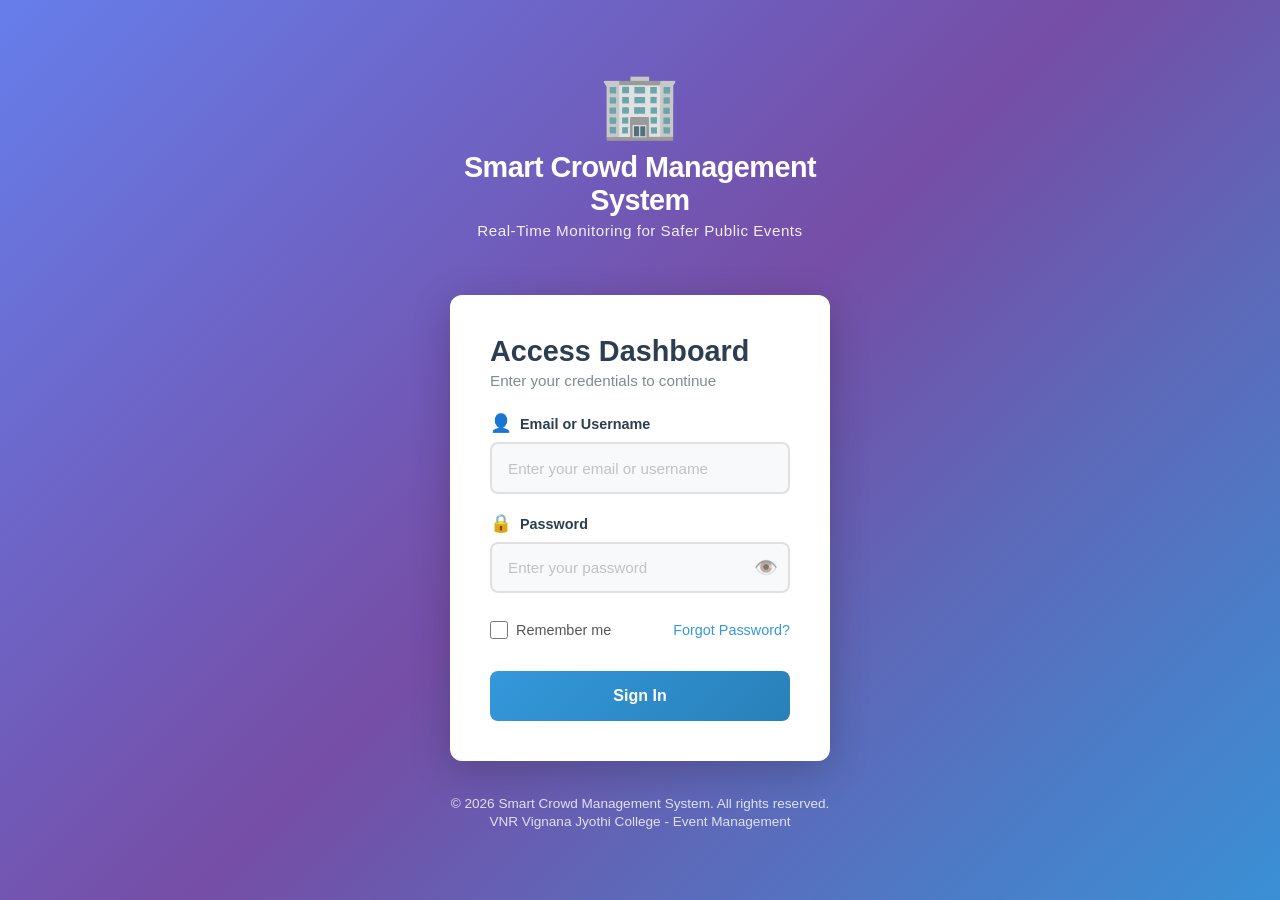
<file: login.html>
<!DOCTYPE html>
<html lang="en">

<head>
    <meta charset="UTF-8">
    <meta name="viewport" content="width=device-width, initial-scale=1.0">
    <title>Login - Smart Crowd Management System</title>
    <link rel="stylesheet" href="login-style.css">
</head>

<body class="login-body">
    <!-- Background gradient -->
    <div class="background-animation"></div>

    <!-- Login Container -->
    <div class="login-container">
        <!-- Logo & Branding Section -->
        <div class="login-header">
            <div class="logo-section">
                <h1 class="logo-title">🏢</h1>
                <h2 class="system-name">Smart Crowd Management System</h2>
                <p class="system-tagline">Real-Time Monitoring for Safer Public Events</p>
            </div>
        </div>

        <!-- Login Form Card -->
        <div class="login-card">
            <h3 class="login-title">Access Dashboard</h3>
            <p class="login-subtitle">Enter your credentials to continue</p>

            <form class="login-form" id="loginForm">
                <!-- Email/Username Field -->
                <div class="form-group">
                    <label for="email" class="form-label">
                        <span class="label-icon">👤</span>
                        Email or Username
                    </label>
                    <input type="text" id="email" name="email" class="form-input"
                        placeholder="Enter your email or username" required title="Enter your email or username"
                        aria-label="Email or Username">
                    <span class="error-message" id="emailError"></span>
                </div>

                <!-- Password Field -->
                <div class="form-group">
                    <label for="password" class="form-label">
                        <span class="label-icon">🔒</span>
                        Password
                    </label>
                    <div class="password-field">
                        <input type="password" id="password" name="password" class="form-input"
                            placeholder="Enter your password" required title="Enter your password"
                            aria-label="Password">
                        <button type="button" class="toggle-password" id="togglePassword"
                            title="Toggle password visibility" aria-label="Toggle password visibility">
                            <span id="passwordToggleIcon">👁️</span>
                        </button>
                    </div>
                    <span class="error-message" id="passwordError"></span>
                </div>

                <!-- Remember Me & Forgot Password -->
                <div class="form-options">
                    <label class="remember-me">
                        <input type="checkbox" id="rememberMe" name="rememberMe"
                            title="Remember my email for next login" aria-label="Remember me">
                        <span>Remember me</span>
                    </label>
                    <a href="#" class="forgot-password">Forgot Password?</a>
                </div>

                <!-- Login Button -->
                <button type="submit" class="login-button" id="loginBtn">
                    <span class="button-text">Sign In</span>
                    <span class="button-spinner" id="loginSpinner"></span>
                </button>

                <!-- Error Alert -->
                <div class="alert alert-error" id="alertError" style="display: none;">
                    <span class="alert-icon">❌</span>
                    <span class="alert-text" id="alertErrorText"></span>
                </div>

                <!-- Success Alert -->
                <div class="alert alert-success" id="alertSuccess" style="display: none;">
                    <span class="alert-icon">✅</span>
                    <span class="alert-text">Login successful! Redirecting...</span>
                </div>
            </form>


        </div>

        <!-- Footer -->
        <div class="login-footer">
            <p>&copy; 2026 Smart Crowd Management System. All rights reserved.</p>
            <p>VNR Vignana Jyothi College - Event Management</p>
        </div>
    </div>

    <!-- Script -->
    <script src="login-script.js"></script>
</body>

</html>
</file>
<file: login-style.css>
/* ============================================
   SMART CROWD MANAGEMENT - LOGIN PAGE STYLES
   Professional & Responsive Login Design
   ============================================ */

/* ============================================
   VARIABLES & GLOBAL STYLES
   ============================================ */
:root {
    --primary-color: #2c3e50;
    --secondary-color: #3498db;
    --accent-color: #e74c3c;
    --success-color: #27ae60;
    --light-bg: #ecf0f1;
    --border-radius: 12px;
    --box-shadow: 0 4px 15px rgba(0, 0, 0, 0.1);
    --transition: all 0.3s ease;
}

* {
    margin: 0;
    padding: 0;
    box-sizing: border-box;
}

html,
body {
    height: 100%;
    width: 100%;
}

body.login-body {
    font-family: 'Segoe UI', Tahoma, Geneva, Verdana, sans-serif;
    background: linear-gradient(135deg, #667eea 0%, #764ba2 100%);
    display: flex;
    justify-content: center;
    align-items: center;
    min-height: 100vh;
    position: relative;
    overflow: hidden;
}

/* ============================================
   BACKGROUND ANIMATION
   ============================================ */
.background-animation {
    position: fixed;
    top: 0;
    left: 0;
    width: 100%;
    height: 100%;
    background: linear-gradient(135deg,
            rgba(102, 126, 234, 0.9) 0%,
            rgba(118, 75, 162, 0.9) 50%,
            rgba(52, 152, 219, 0.9) 100%);
    z-index: -2;
    animation: gradientShift 15s ease infinite;
}

@keyframes gradientShift {

    0%,
    100% {
        background: linear-gradient(135deg, #667eea 0%, #764ba2 100%);
    }

    50% {
        background: linear-gradient(135deg, #764ba2 0%, #667eea 100%);
    }
}

/* ============================================
   LOGIN CONTAINER
   ============================================ */
.login-container {
    width: 100%;
    max-width: 420px;
    padding: 20px;
    position: relative;
    z-index: 1;
    display: flex;
    flex-direction: column;
    gap: 2rem;
}

/* ============================================
   LOGO & BRANDING
   ============================================ */
.login-header {
    text-align: center;
    color: white;
    animation: slideDown 0.6s ease;
}

@keyframes slideDown {
    from {
        opacity: 0;
        transform: translateY(-30px);
    }

    to {
        opacity: 1;
        transform: translateY(0);
    }
}

.logo-section {
    margin-bottom: 1.5rem;
}

.logo-title {
    font-size: 4rem;
    margin-bottom: 0.5rem;
    display: block;
    animation: bounce 1s ease infinite;
}

@keyframes bounce {

    0%,
    100% {
        transform: translateY(0);
    }

    50% {
        transform: translateY(-10px);
    }
}

.system-name {
    font-size: 1.8rem;
    font-weight: 700;
    margin-bottom: 0.3rem;
    letter-spacing: -0.5px;
}

.system-tagline {
    font-size: 0.95rem;
    opacity: 0.9;
    font-weight: 300;
    letter-spacing: 0.5px;
}

/* ============================================
   LOGIN CARD
   ============================================ */
.login-card {
    background: white;
    border-radius: var(--border-radius);
    padding: 2.5rem;
    box-shadow: 0 10px 40px rgba(0, 0, 0, 0.2);
    animation: slideUp 0.6s ease;
}

@keyframes slideUp {
    from {
        opacity: 0;
        transform: translateY(30px);
    }

    to {
        opacity: 1;
        transform: translateY(0);
    }
}

.login-title {
    font-size: 1.8rem;
    color: var(--primary-color);
    margin-bottom: 0.3rem;
    font-weight: 700;
}

.login-subtitle {
    font-size: 0.95rem;
    color: #7f8c8d;
    margin-bottom: 1.5rem;
}

/* ============================================
   FORM STYLES
   ============================================ */
.login-form {
    display: flex;
    flex-direction: column;
    gap: 1.2rem;
}

.form-group {
    display: flex;
    flex-direction: column;
    gap: 0.5rem;
}

.form-label {
    font-size: 0.9rem;
    font-weight: 600;
    color: var(--primary-color);
    display: flex;
    align-items: center;
    gap: 0.5rem;
}

.label-icon {
    font-size: 1.1rem;
}

.form-input {
    padding: 0.95rem 1rem;
    border: 2px solid #e0e0e0;
    border-radius: 8px;
    font-size: 0.95rem;
    font-family: inherit;
    transition: var(--transition);
    background: #f8f9fa;
}

.form-input:focus {
    outline: none;
    border-color: var(--secondary-color);
    background: white;
    box-shadow: 0 0 0 3px rgba(52, 152, 219, 0.1);
}

.form-input::placeholder {
    color: #bdc3c7;
}

/* ============================================
   PASSWORD FIELD
   ============================================ */
.password-field {
    position: relative;
    display: flex;
    align-items: center;
}

.password-field .form-input {
    width: 100%;
    padding-right: 45px;
}

.toggle-password {
    position: absolute;
    right: 12px;
    background: none;
    border: none;
    font-size: 1.2rem;
    cursor: pointer;
    opacity: 0.6;
    transition: var(--transition);
}

.toggle-password:hover {
    opacity: 1;
}

/* ============================================
   ERROR MESSAGES
   ============================================ */
.error-message {
    font-size: 0.8rem;
    color: var(--accent-color);
    display: none;
    margin-top: -0.3rem;
}

.error-message.show {
    display: block;
}

.form-input.error {
    border-color: var(--accent-color);
    background: rgba(231, 76, 60, 0.05);
}

/* ============================================
   FORM OPTIONS
   ============================================ */
.form-options {
    display: flex;
    justify-content: space-between;
    align-items: center;
    font-size: 0.9rem;
    margin-top: 0.5rem;
}

.remember-me {
    display: flex;
    align-items: center;
    gap: 0.5rem;
    cursor: pointer;
    color: #555;
    user-select: none;
}

.remember-me input[type="checkbox"] {
    width: 18px;
    height: 18px;
    cursor: pointer;
    accent-color: var(--secondary-color);
}

.forgot-password {
    color: var(--secondary-color);
    text-decoration: none;
    font-weight: 500;
    transition: var(--transition);
}

.forgot-password:hover {
    color: #2980b9;
    text-decoration: underline;
}

/* ============================================
   LOGIN BUTTON
   ============================================ */
.login-button {
    padding: 1rem;
    background: linear-gradient(135deg, var(--secondary-color) 0%, #2980b9 100%);
    color: white;
    border: none;
    border-radius: 8px;
    font-size: 1rem;
    font-weight: 600;
    cursor: pointer;
    transition: var(--transition);
    display: flex;
    align-items: center;
    justify-content: center;
    gap: 0.5rem;
    margin-top: 0.8rem;
}

.login-button:hover {
    transform: translateY(-2px);
    box-shadow: 0 8px 20px rgba(52, 152, 219, 0.3);
}

.login-button:active {
    transform: translateY(0);
}

.login-button:disabled {
    opacity: 0.6;
    cursor: not-allowed;
    transform: none;
}

.button-spinner {
    display: none;
    width: 16px;
    height: 16px;
    border: 2px solid rgba(255, 255, 255, 0.3);
    border-top-color: white;
    border-radius: 50%;
    animation: spin 0.8s linear infinite;
}

@keyframes spin {
    to {
        transform: rotate(360deg);
    }
}

.login-button.loading .button-text {
    display: none;
}

.login-button.loading .button-spinner {
    display: block;
}

/* ============================================
   ALERTS
   ============================================ */
.alert {
    padding: 1rem;
    border-radius: 8px;
    display: flex;
    align-items: center;
    gap: 0.75rem;
    font-size: 0.95rem;
    animation: slideDown 0.3s ease;
}

.alert-icon {
    font-size: 1.2rem;
    flex-shrink: 0;
}

.alert-text {
    flex: 1;
}

.alert-error {
    background: rgba(231, 76, 60, 0.1);
    color: var(--accent-color);
    border: 1px solid var(--accent-color);
}

.alert-success {
    background: rgba(39, 174, 96, 0.1);
    color: var(--success-color);
    border: 1px solid var(--success-color);
}

/* ============================================
   DIVIDER
   ============================================ */
.divider {
    display: flex;
    align-items: center;
    gap: 1rem;
    color: #bdc3c7;
    font-size: 0.9rem;
    margin: 0.5rem 0;
}

.divider::before,
.divider::after {
    content: '';
    flex: 1;
    height: 1px;
    background: #e0e0e0;
}

/* ============================================
   DEMO SECTION
   ============================================ */
.demo-section {
    margin-top: 0.5rem;
}

.demo-button {
    width: 100%;
    padding: 0.9rem;
    background: linear-gradient(135deg, #f39c12 0%, #e67e22 100%);
    color: white;
    border: none;
    border-radius: 8px;
    font-size: 0.95rem;
    font-weight: 600;
    cursor: pointer;
    transition: var(--transition);
}

.demo-button:hover {
    transform: translateY(-2px);
    box-shadow: 0 6px 15px rgba(243, 156, 18, 0.3);
}

.demo-button:active {
    transform: translateY(0);
}

/* ============================================
   DEMO INFO
   ============================================ */
.demo-info {
    background: #f8f9fa;
    padding: 1rem;
    border-radius: 8px;
    border-left: 4px solid #f39c12;
    margin-top: 1rem;
}

.demo-info h4 {
    color: var(--primary-color);
    font-size: 0.9rem;
    margin-bottom: 0.5rem;
}

.demo-info p {
    font-size: 0.85rem;
    color: #555;
    margin: 0.3rem 0;
    font-family: 'Courier New', monospace;
}

/* ============================================
   FOOTER
   ============================================ */
.login-footer {
    text-align: center;
    color: rgba(255, 255, 255, 0.8);
    font-size: 0.85rem;
}

.login-footer p {
    margin: 0.2rem 0;
}

/* ============================================
   RESPONSIVE DESIGN
   ============================================ */
@media (max-width: 480px) {
    .login-container {
        max-width: 100%;
        gap: 1.5rem;
    }

    .login-card {
        padding: 1.5rem;
        border-radius: 8px;
    }

    .logo-title {
        font-size: 3rem;
    }

    .system-name {
        font-size: 1.4rem;
    }

    .system-tagline {
        font-size: 0.85rem;
    }

    .login-title {
        font-size: 1.5rem;
    }

    .login-subtitle {
        font-size: 0.85rem;
    }

    .form-options {
        flex-direction: column;
        align-items: flex-start;
        gap: 0.8rem;
    }

    .login-footer {
        font-size: 0.75rem;
    }
}

@media (max-width: 360px) {
    .login-container {
        padding: 10px;
    }

    .login-card {
        padding: 1.2rem;
    }

    .logo-title {
        font-size: 2.5rem;
    }

    .system-name {
        font-size: 1.2rem;
    }

    .form-input,
    .login-button,
    .demo-button {
        font-size: 0.9rem;
    }
}

/* ============================================
   UTILITY CLASSES
   ============================================ */
.hidden {
    display: none !important;
}

.visible {
    display: block !important;
}

/* Focus visible for accessibility */
:focus-visible {
    outline: 2px solid var(--secondary-color);
    outline-offset: 2px;
}
</file>
